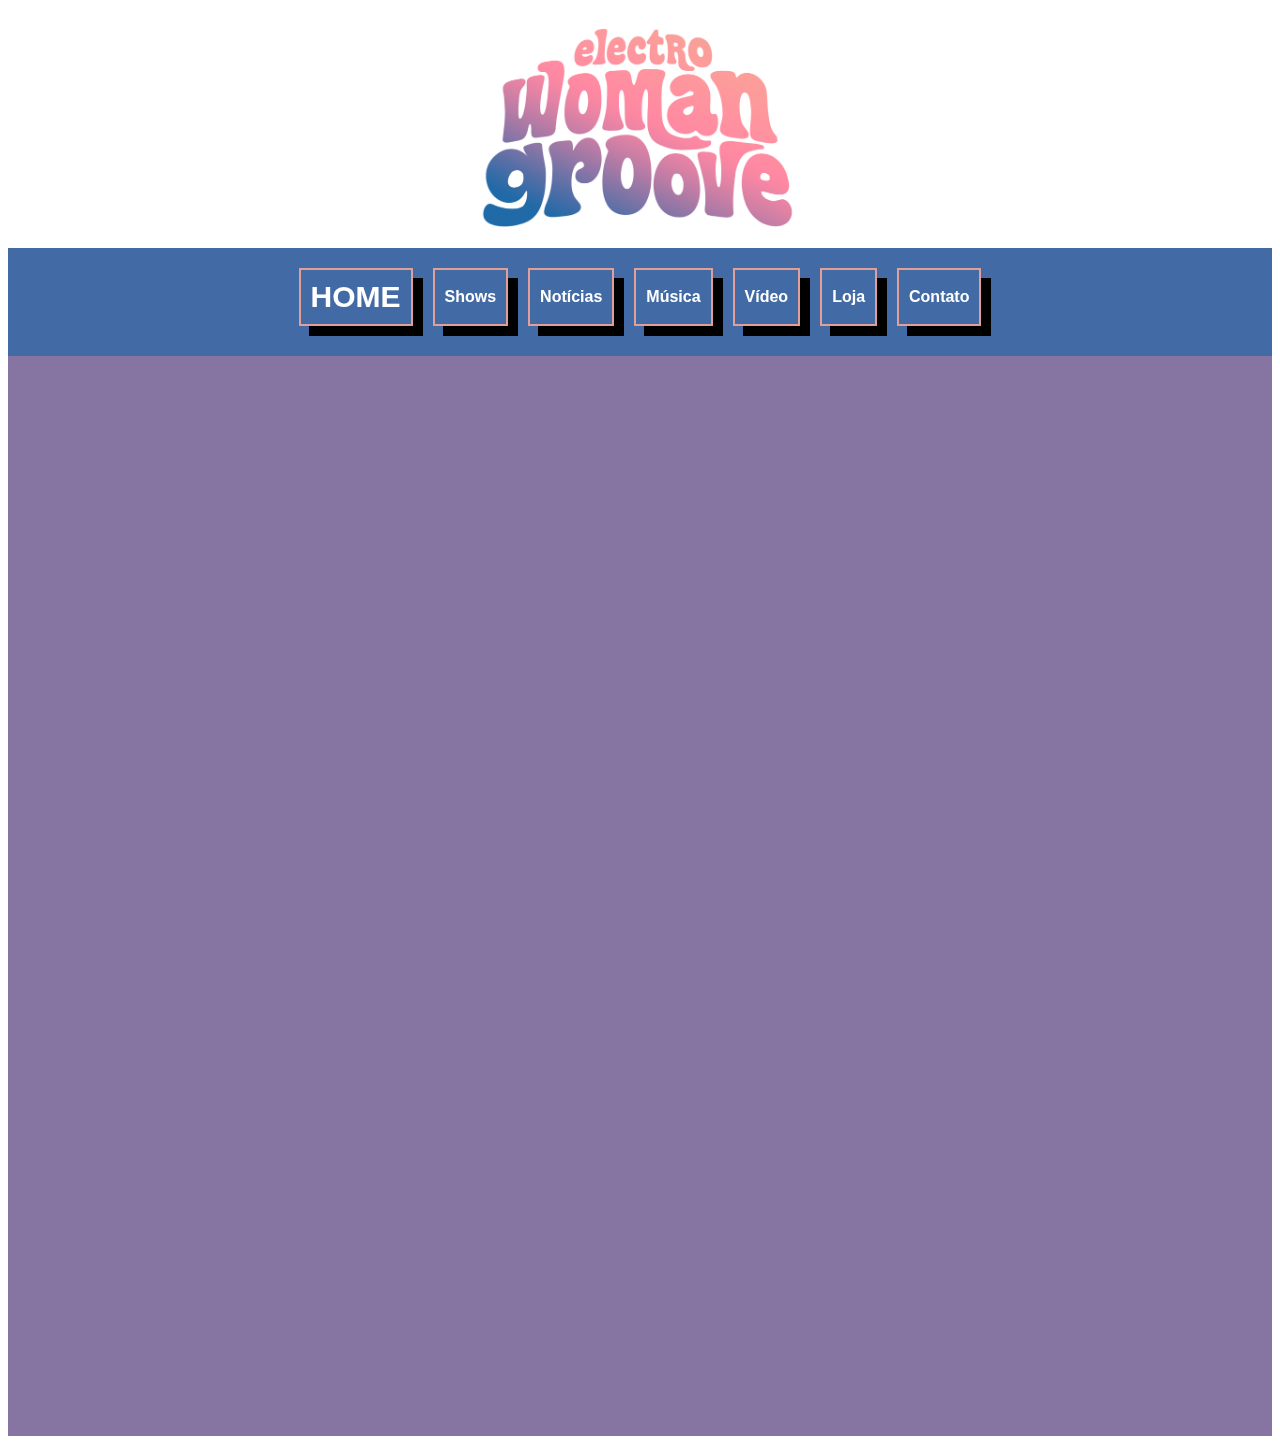
<file: index.html>
<!DOCTYPE html>
<html>
    <head>
        <title>Electro Womangroove</title>
        <link href="./resources/css/index.css" type="text/css" rel="stylesheet">
    </head>
    <body>
        <header>
            <img class="headerlogo" title="Electro Womangroove logo" height="200px" src="./resources/pictures/logotipo cortado.png">
        </header>
        <nav>
                <ul>
                    <li><a href="index.html" class="page-on">Home</a></li>
                    <li><a href="./shows.html">Shows</a></li>
                    <li><a href="./noticias.html">Notícias</a></li>
                    <li><a href="./musica.html">Música</a></li>
                    <li><a href="./video.html">Vídeo</a></li>
                    <li><a href="./loja.html">Loja</a></li>
                    <li><a href="./contato.html">Contato</a></li>
                </ul>
        </nav>
        <main class="index">
            <iframe width=100% height=100% src="https://www.youtube.com/embed/5ZROVZTeBto?start=135" title="YouTube video player" frameborder="0" allow="accelerometer; autoplay; clipboard-write; encrypted-media; gyroscope; picture-in-picture" allowfullscreen></iframe>
        </main>
    </body>
</html>
</file>
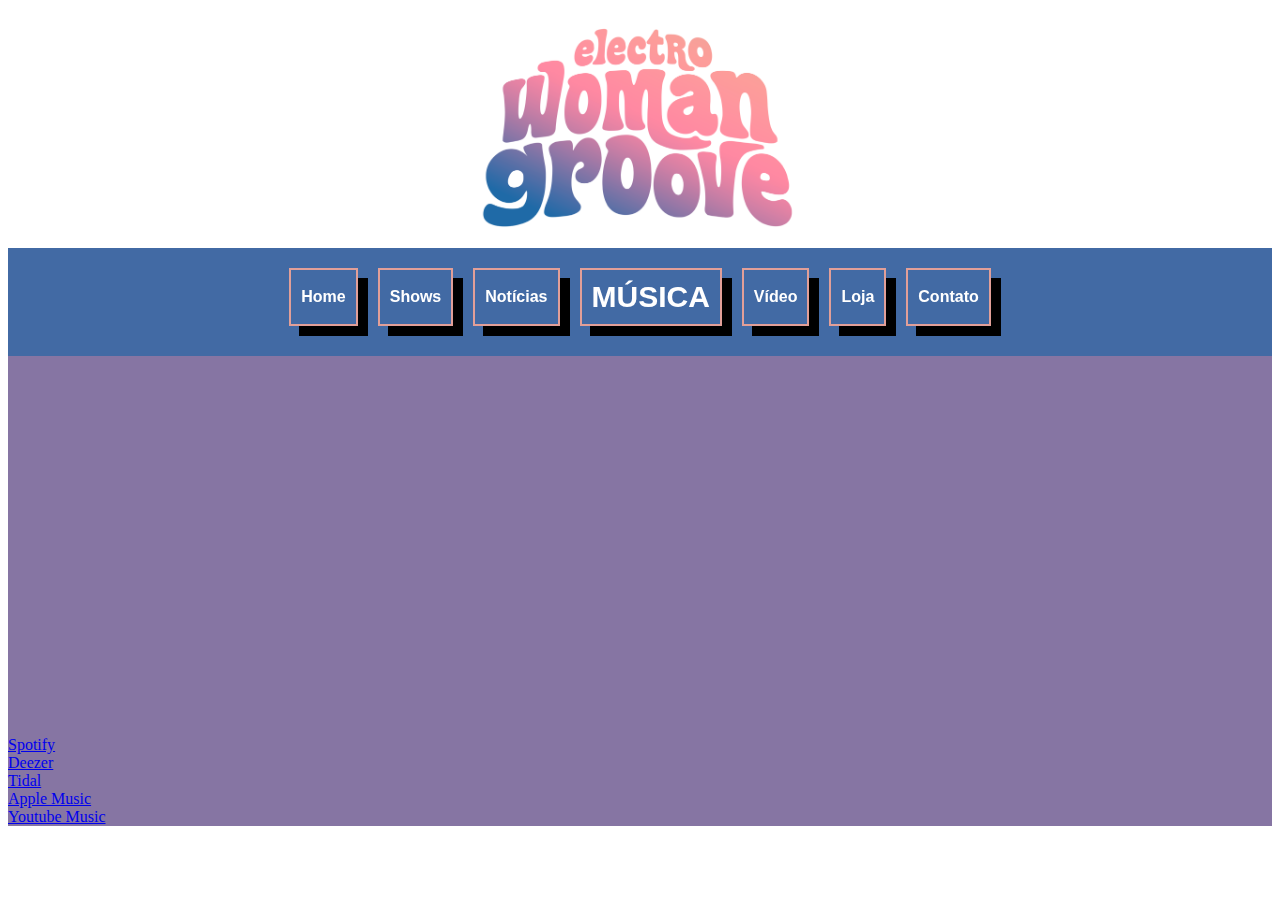
<file: musica.html>
<!DOCTYPE html>
<html>
    <head>
        <title>Electro Womangroove</title>
        <link href="./resources/css/index.css" type="text/css" rel="stylesheet">
    </head>
    <body>
        <header>
            <img class="headerlogo" title="Electro Womangroove logo" height="200px" src="./resources/pictures/logotipo cortado.png">
        </header>
        <nav>
            <ul>
                <li><a href="index.html">Home</a></li>
                <li><a href="./shows.html">Shows</a></li>
                <li><a href="./noticias.html">Notícias</a></li>
                <li><a href="./musica.html" class="page-on">Música</a></li>
                <li><a href="./video.html">Vídeo</a></li>
                <li><a href="./loja.html">Loja</a></li>
                <li><a href="./contato.html">Contato</a></li>
            </ul>
        </nav>
        <main>
            <iframe style="border-radius:12px" src="https://open.spotify.com/embed/artist/7J0iMDT9kkWz57rdvy94DE?utm_source=generator&theme=0" width="100%" height="380" frameBorder="0" allowfullscreen="" allow="autoplay; clipboard-write; encrypted-media; fullscreen; picture-in-picture"></iframe>
            <div>
                <div class="stream">
                    <div class="spotify"><a href="https://open.spotify.com/track/7eVszrPRh9p0eCmMHA5OFF">Spotify</a></div>
                    <div class="deezer"><a href="https://www.deezer.com/track/1526297292">Deezer</a></div>
                    <div class="tidal"><a href="https://www.qksrv.net/links/100589976/type/am/https://listen.tidal.com/track/201760498">Tidal</a></div>
                    <div class="apple-music"><a href="https://geo.music.apple.com/br/album/_/1591191006?app=music&at=1000lHKX&ct=linktree_http&i=1591191007&itscg=30200&itsct=lt_m&ls=1&mt=1">Apple Music</a> </div>
                    <div class="youtube-music"><a href="https://www.youtube.com/watch?v=VQw7_-4FegY">Youtube Music</a></div>
                </div>
            </div>
        </main>
    </body>
</html>
</file>
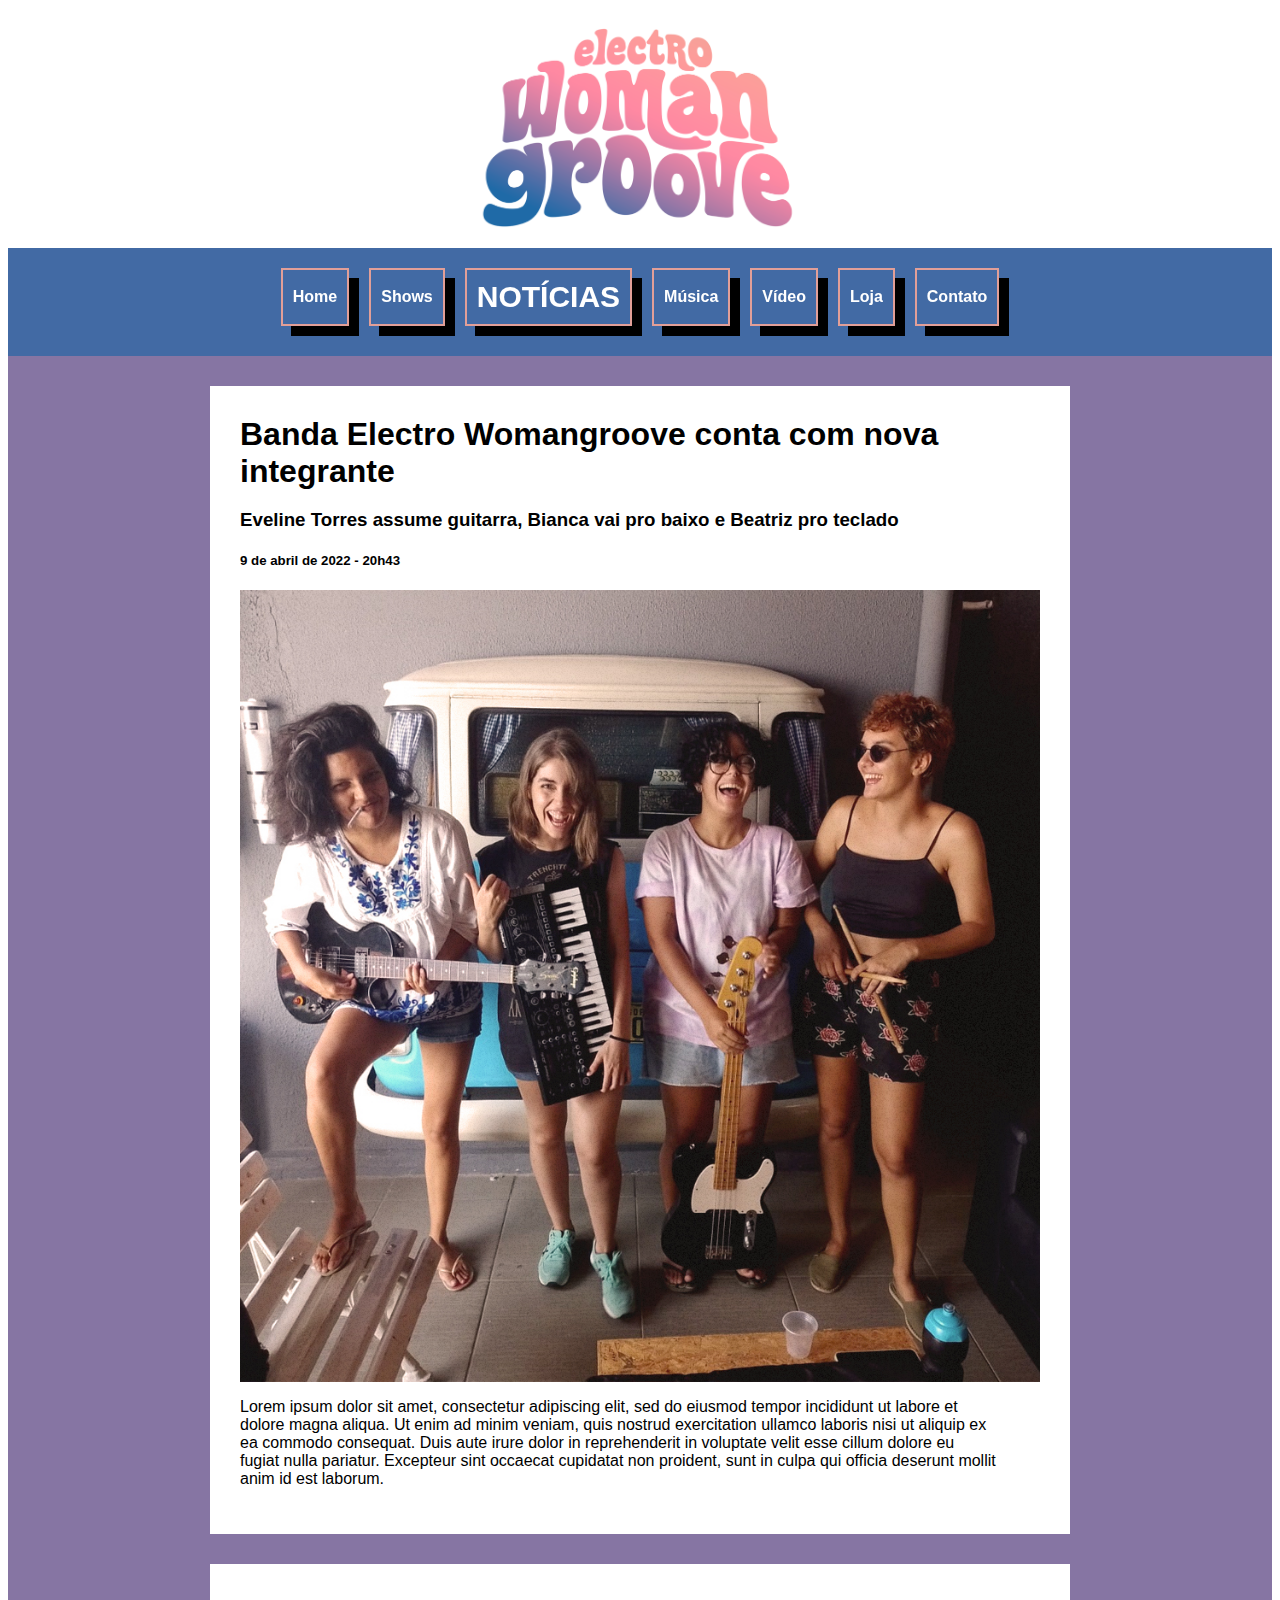
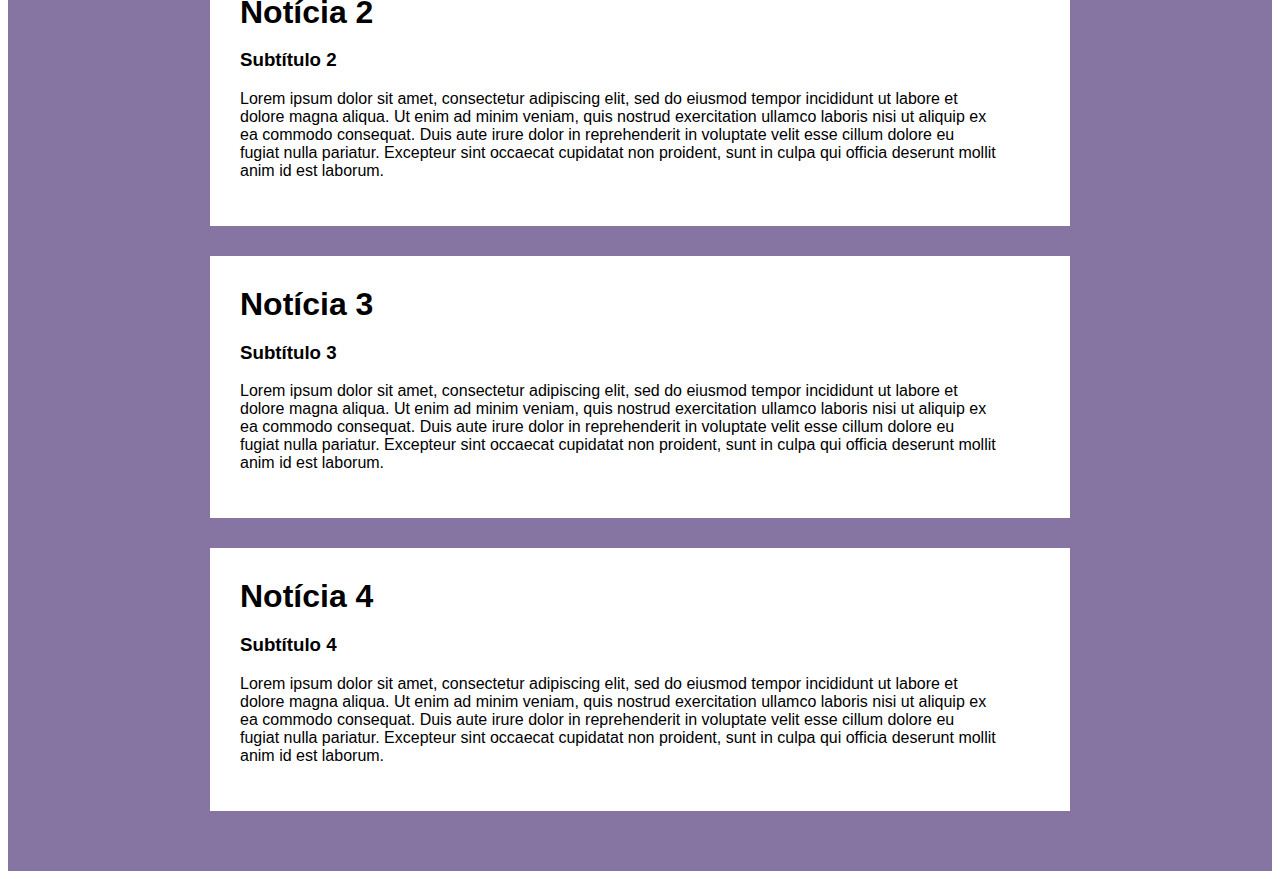
<file: noticias.html>
<!DOCTYPE html>
<html>
    <head>
        <title>Electro Womangroove</title>
        <link href="./resources/css/index.css" type="text/css" rel="stylesheet">
    </head>
    <body>
        <header>
            <img class="headerlogo" title="Electro Womangroove logo" height="200px" src="./resources/pictures/logotipo cortado.png">
        </header>
        <nav>
            <ul>
                <li><a href="index.html">Home</a></li>
                <li><a href="./shows.html">Shows</a></li>
                <li><a href="./noticias.html" class="page-on">Notícias</a></li>
                <li><a href="./musica.html">Música</a></li>
                <li><a href="./video.html">Vídeo</a></li>
                <li><a href="./loja.html">Loja</a></li>
                <li><a href="./contato.html">Contato</a></li>
            </ul>
        </nav>
        <main class="noticias-bloco">
            <div class="noticia">
                <h1>Banda Electro Womangroove conta com nova integrante</h1>
                <h3>Eveline Torres assume guitarra, Bianca vai pro baixo e Beatriz pro teclado</h3>
                <h5>9 de abril de 2022 - 20h43</h5>
                <img src="./resources/pictures/EWG 9-april.jpg">
                <p>Lorem ipsum dolor sit amet, consectetur adipiscing elit, sed do eiusmod tempor incididunt ut labore et dolore magna aliqua. Ut enim ad minim veniam, quis nostrud exercitation ullamco laboris nisi ut aliquip ex ea commodo consequat. Duis aute irure dolor in reprehenderit in voluptate velit esse cillum dolore eu fugiat nulla pariatur. Excepteur sint occaecat cupidatat non proident, sunt in culpa qui officia deserunt mollit anim id est laborum.</p>
            </div>
            <div class="noticia">
                <h1>Notícia 2</h1>
                <h3>Subtítulo 2</h3>
                <p>Lorem ipsum dolor sit amet, consectetur adipiscing elit, sed do eiusmod tempor incididunt ut labore et dolore magna aliqua. Ut enim ad minim veniam, quis nostrud exercitation ullamco laboris nisi ut aliquip ex ea commodo consequat. Duis aute irure dolor in reprehenderit in voluptate velit esse cillum dolore eu fugiat nulla pariatur. Excepteur sint occaecat cupidatat non proident, sunt in culpa qui officia deserunt mollit anim id est laborum.</p>
            </div>
            <div class="noticia">
                <h1>Notícia 3</h1>
                <h3>Subtítulo 3</h3>
                <p>Lorem ipsum dolor sit amet, consectetur adipiscing elit, sed do eiusmod tempor incididunt ut labore et dolore magna aliqua. Ut enim ad minim veniam, quis nostrud exercitation ullamco laboris nisi ut aliquip ex ea commodo consequat. Duis aute irure dolor in reprehenderit in voluptate velit esse cillum dolore eu fugiat nulla pariatur. Excepteur sint occaecat cupidatat non proident, sunt in culpa qui officia deserunt mollit anim id est laborum.</p>
            </div>
            <div class="noticia">
                <h1>Notícia 4</h1>
                <h3>Subtítulo 4</h3>
                <p>Lorem ipsum dolor sit amet, consectetur adipiscing elit, sed do eiusmod tempor incididunt ut labore et dolore magna aliqua. Ut enim ad minim veniam, quis nostrud exercitation ullamco laboris nisi ut aliquip ex ea commodo consequat. Duis aute irure dolor in reprehenderit in voluptate velit esse cillum dolore eu fugiat nulla pariatur. Excepteur sint occaecat cupidatat non proident, sunt in culpa qui officia deserunt mollit anim id est laborum.</p>
            </div>
        </main>
    </body>
</html>
</file>
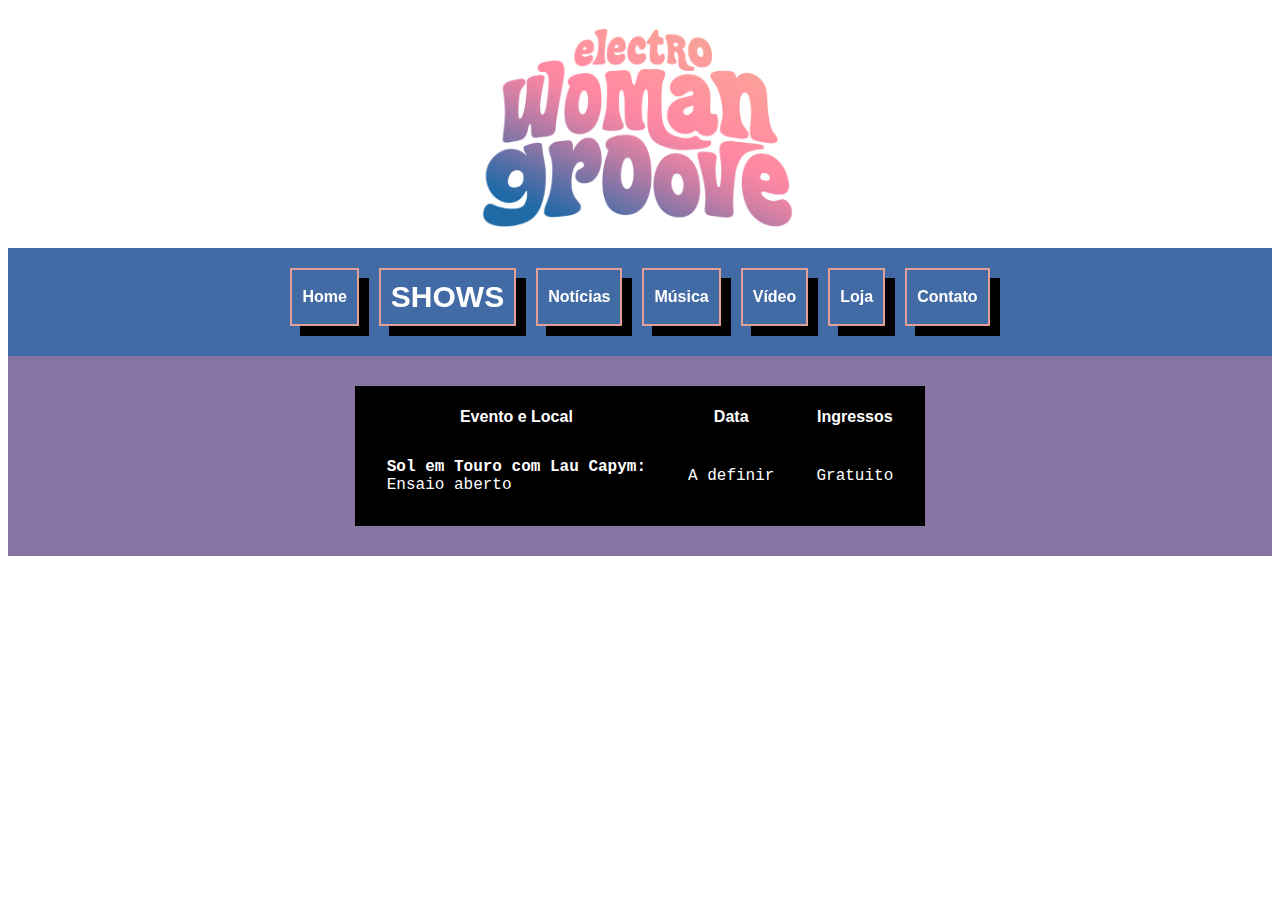
<file: shows.html>
<!DOCTYPE html>
<html>
    <head>
        <title>Shows - Electro Womangroove</title>
        <link href="./resources/css/index.css" type="text/css" rel="stylesheet">
    </head>
    <body>
        <header>
            <img class="headerlogo" title="Electro Womangroove logo" height="200px" src="./resources/pictures/logotipo cortado.png">
        </header>
        <nav>
            <ul>
                <li><a href="index.html">Home</a></li>
                <li><a href="./shows.html" class="page-on">Shows</a></li>
                <li><a href="./noticias.html">Notícias</a></li>
                <li><a href="./musica.html">Música</a></li>
                <li><a href="./video.html">Vídeo</a></li>
                <li><a href="./loja.html">Loja</a></li>
                <li><a href="./contato.html">Contato</a></li>
            </ul>
        </nav>
        <main class="shows">
            <table>
                <tr class="tablehead">
                    <th>Evento e Local</th>
                    <th>Data</th>
                    <th>Ingressos</th>
                </tr>
                <tr>
                    <td><strong>Sol em Touro com Lau Capym:</strong>
                        <br>Ensaio aberto</td>
                    <td>A definir</td>
                    <td>Gratuito</td>
                </tr>
            </table>
        </main>
    </body>
</html>
</file>
<file: resources/css/index.css>
:root {
    --blue-1: #426aa4;
    --purple: #8675a3;
    --pink: #e6929d;
    --orange: #e29f98;
    --red: #ef005d;
}

header {
    overflow: hidden;
}

img.headerlogo {
    display: block;
    margin: 20px auto;
}

nav {
    background-color: var(--blue-1);
    padding: 10px;
}

ul {
    justify-content: center;
    display: flex;
    padding: 0;
    margin: 0px;
}

li {
    display: inline;
    font-family:'Lucida Sans', 'Lucida Sans Regular', 'Lucida Grande', 'Lucida Sans Unicode', Geneva, Verdana, sans-serif;
    list-style: none;
    background-color: var(--blue-1);
    padding: 10px;
    margin: 10px 10px 20px 10px;
    border: solid 2px var(--orange);
    filter: drop-shadow(10px 10px 0px);
    align-content: center;
}

li:active {
    transform: translate(5px, 5px);
    filter: drop-shadow(3px 3px 0px);
}

li a {
    color: white;
    text-decoration: none;
    font-weight: bold;
}

li a:hover {
    color: black;
}

.page-on {
    text-transform: uppercase;
    font-size: 30px;
}

iframe {
    display: block;
    margin: 0 auto;
}

main {
    background-color: var(--purple);
}

/*HOME*/

main.index {
    height: 1080px;
}


/*SHOWS*/

table, 
td {
    border: #e29f98 solid;

}

/*NOTÍCIAS*/

h1 {
    margin: 0;
}

P {
    max-width: 85ch;
}

main.noticias-bloco {
    padding: 30px;
    /*background-image: url("./resouces/pictures/Logotipo.png");
    background-repeat: repeat;*/
}

.noticia {
    display: block;
    margin: 0 auto 30px auto;
    max-width: 800px;
    padding: 30px;
    background-color: white;
    font-family: 'Lucida Sans', 'Lucida Sans Regular', 'Lucida Grande', 'Lucida Sans Unicode', Geneva, Verdana, sans-serif;
}

.noticia img {
    display: block;
    max-width: 800px;
}

/*SHOWS*/

main.shows {
    padding: 30px;
    display: flex;
    justify-content: center;
}

table {
    padding: 10px;
    background-color: black;
    color: white;
    font-family: 'Courier New', Courier, monospace;
    border: none;
}

th {
    font-family:'Lucida Sans', 'Lucida Sans Regular', 'Lucida Grande', 'Lucida Sans Unicode', Geneva, Verdana, sans-serif;
    padding: 10px;
}

tr {
    padding: 10px;
}

td {
    padding: 20px;
    border: none;

}
</file>
